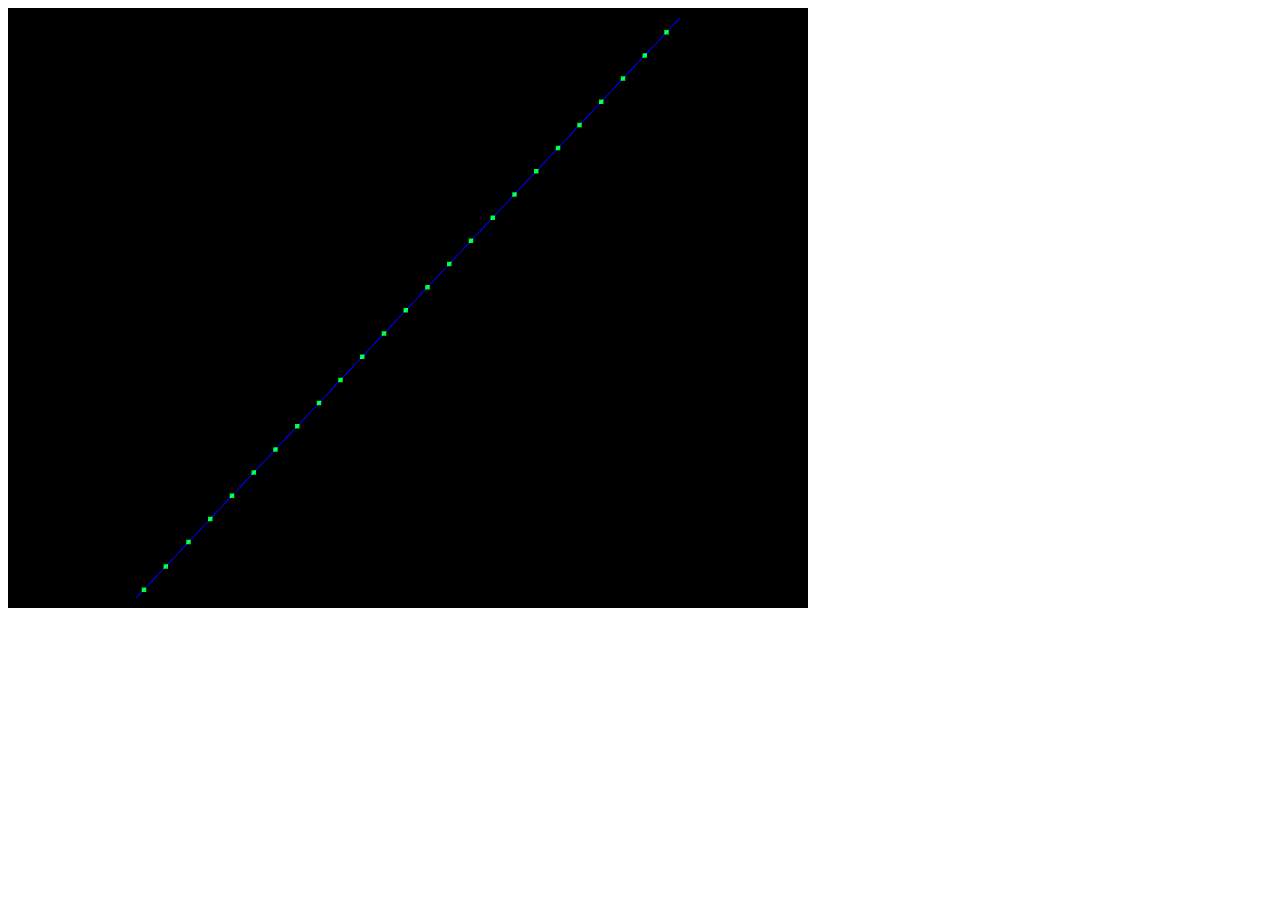
<file: try.html>
<html>
	<body>
<div id="containerElement"></div>
	</body>
	<script src="../js/three.js"></script>

	<script type="text/javascript">
	
		var renderer = new THREE.WebGLRenderer( { antialias: true } );
		renderer.domElement.id = 'renderer';
		renderer.setSize(800,600);
		var camera = new THREE.PerspectiveCamera( 45, (window.innerWidth) / (window.innerHeight), 100, 10000);
		var container = document.getElementById("containerElement");
		var numParticles =10;
		container.appendChild( renderer.domElement );
		var scene = new THREE.Scene();
	
		var material = new THREE.LineBasicMaterial({color: 0x0000ff });
		//First create the line that we want to animate the particles along
		var geometry = new THREE.Geometry();
		geometry.vertices.push(new THREE.Vector3(-400, -400, 0));
		geometry.vertices.push(new THREE.Vector3(400, 400, 0));
		camera.position.set(0,0,1000);
		camera.lookAt(new THREE.Vector3( 0  , 0 , 0 ) )
	
		var line = new THREE.Line(geometry, material);
		var startPoint = line.geometry.vertices[0];
		var endPoint = line.geometry.vertices[1];
		scene.add(line);
	console.log(line)
	
		//next create a set of about 30 animation points along the line
		var linePoints = createLinePoints(startPoint, endPoint,500);
		var particleGeometry = new THREE.Geometry();
		//add particles to scene
		
	
			
		//create particles
		var numParticles = 25;
		for(let i=0; i< numParticles; i++){
			console.log("?")
			let index = Math.floor(linePoints.length*i/numParticles);
			let particle = linePoints[index];
			particle.index = index;
			particleGeometry.vertices.push( particle );
		}
			


		//set particle material
		var pMaterial = new THREE.ParticleBasicMaterial({
			color: 0x00FF00,
			size: 15,
			blending: THREE.AdditiveBlending,
			transparent: true
		});
	
	
		var particles = new THREE.ParticleSystem( particleGeometry, pMaterial );
		particles.sortParticles = true;
		particles.dynamic = true;
		scene.add(particles);
	
		function UpdateParticles(){

			for(let n=0; n<particles.geometry.vertices.length; n++){
				let i;
				let particle = particles.geometry.vertices[n];
				
				if (particle.index >= linePoints.length) {
					
					particle.index = 0;
					particle = linePoints[0];
				}
				else {	
					
					
					let i=particle.index+1;
					particle = linePoints[particle.index];
					particle.index = i;
					
					particles.geometry.vertices[n] = particle;
				
				}
				particles.geometry.verticesNeedUpdate = true;
				}
			
		};
	
		animate();
		
		function createLinePoints(start,end,N){
			let linePoints = [];
			for (let i=0; i<N; i++){
				let point = new THREE.Vector3();
				point = start.clone().lerp(end,i/N)
				linePoints.push(point);
			}

			return linePoints;
			
		}
	
		function animate() {
			requestAnimationFrame(animate);
			render();
		}
	
		function render() {
			renderer.render(scene, camera);
			UpdateParticles();
		}
	</script>
</html>
</file>
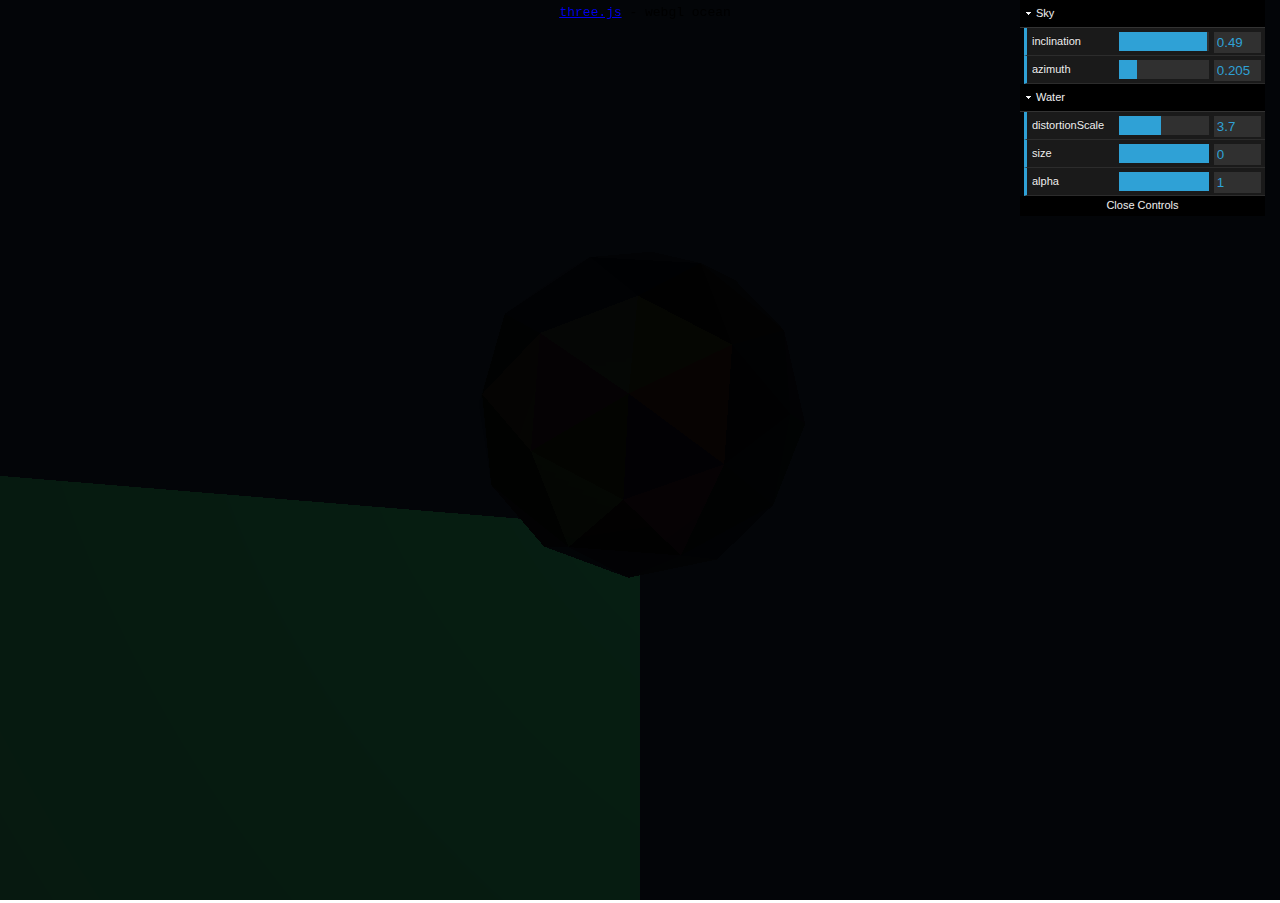
<file: water.html>
<!DOCTYPE html>
<html lang="en">
	<head>
		<title>three.js webgl - shaders - ocean</title>
		<meta charset="utf-8">
		<meta name="viewport" content="width=device-width, user-scalable=no, minimum-scale=1.0, maximum-scale=1.0">
		<style>

			body {
				color: #000;
				font-family:Monospace;
				font-size:13px;
				margin: 0px;
				overflow: hidden;
			}

			#info {
				position: absolute;
				top: 0px; width: 100%;
				text-align:center;
				padding: 5px;
			}

		</style>
	</head>
	<body>

		<div id="container"></div>
		<div id="info">
			<a href="http://threejs.org" target="_blank" rel="noopener">three.js</a> - webgl ocean
		</div>

		<script src="js/three.js"></script>

		<script src="js/OrbitControls.js"></script>
		<script src="js/objects/Water.js"></script>
		<script src="js/objects/Sky.js"></script>

		
		
		<script src="js/libs/dat.gui.min.js"></script>

		<script>

			

			var container, stats;
			var camera, scene, renderer, light;
			var controls, water, sphere;

			init();
			animate();

			function init() {

				container = document.getElementById( 'container' );

				//

				renderer = new THREE.WebGLRenderer();
				renderer.setPixelRatio( window.devicePixelRatio );
				renderer.setSize( window.innerWidth, window.innerHeight );
				container.appendChild( renderer.domElement );

				//

				scene = new THREE.Scene();

				//

				camera = new THREE.PerspectiveCamera( 55, window.innerWidth / window.innerHeight, 1, 20000 );
				camera.position.set( 30, 30, 100 );

				//

				light = new THREE.DirectionalLight( 0xffffff, 0.8 );
				scene.add( light );

				// Water

				var waterGeometry = new THREE.PlaneBufferGeometry( 100000, 100000 );
                
				water = new THREE.Water(
					waterGeometry,
					{
						textureWidth: 512,
						textureHeight: 512,
						waterNormals: new THREE.TextureLoader().load( 'js/textures/waternormals.jpg', function ( texture ) {
							texture.wrapS = texture.wrapT = THREE.RepeatWrapping;
						}),
						alpha: 1.0,
						sunDirection: light.position.clone().normalize(),
						sunColor: 0xffffff,
						waterColor: 0x001e0f,
						distortionScale:  3.7,
						fog: scene.fog !== undefined
					}
				);
                water.position.x -= 50000;
                water.position.y -= 50000;
				//water.rotation.x = - Math.PI / 2;

				scene.add( water );

				// Skybox

				var sky = new THREE.Sky();
				sky.scale.setScalar( 10000 );
				scene.add( sky );

				var uniforms = sky.material.uniforms;

				uniforms.turbidity.value = 10;
				uniforms.rayleigh.value = 2;
				uniforms.luminance.value = 1;
				uniforms.mieCoefficient.value = 0.005;
				uniforms.mieDirectionalG.value = 0.8;

				var parameters = {
					distance: 400,
					inclination: 0.49,
					azimuth: 0.205
				};

				var cubeCamera = new THREE.CubeCamera( 1, 20000, 256 );
				cubeCamera.renderTarget.texture.minFilter = THREE.LinearMipMapLinearFilter;

				function updateSun() {

					var theta = Math.PI * ( parameters.inclination - 0.5 );
					var phi = 2 * Math.PI * ( parameters.azimuth - 0.5 );

					light.position.x = parameters.distance * Math.cos( phi );
					light.position.y = parameters.distance * Math.sin( phi ) * Math.sin( theta );
					light.position.z = parameters.distance * Math.sin( phi ) * Math.cos( theta );

					sky.material.uniforms.sunPosition.value = light.position.copy( light.position );
					water.material.uniforms.sunDirection.value.copy( light.position ).normalize();

					cubeCamera.update( renderer, scene );

				}

				updateSun();

				//

				var geometry = new THREE.IcosahedronBufferGeometry( 20, 1 );
				var count = geometry.attributes.position.count;

				var colors = [];
				var color = new THREE.Color();

				for ( var i = 0; i < count; i += 3 ) {

					color.setHex( Math.random() * 0xffffff );

					colors.push( color.r, color.g, color.b );
					colors.push( color.r, color.g, color.b );
					colors.push( color.r, color.g, color.b );

				}

				geometry.addAttribute( 'color', new THREE.Float32BufferAttribute( colors, 3 ) );

				var material = new THREE.MeshStandardMaterial( {
					vertexColors: THREE.VertexColors,
					roughness: 0.0,
					flatShading: true,
					envMap: cubeCamera.renderTarget.texture,
					side: THREE.DoubleSide
				} );

				sphere = new THREE.Mesh( geometry, material );
				scene.add( sphere );

				//

				controls = new THREE.OrbitControls( camera, renderer.domElement );
				controls.maxPolarAngle = Math.PI * 0.495;
				controls.target.set( 0, 10, 0 );
				controls.minDistance = 40.0;
				controls.maxDistance = 200.0;
				camera.lookAt( controls.target );

				//


				// GUI

				var gui = new dat.GUI();

				var folder = gui.addFolder( 'Sky' );
				folder.add( parameters, 'inclination', 0, 0.5, 0.0001 ).onChange( updateSun );
				folder.add( parameters, 'azimuth', 0, 1, 0.0001 ).onChange( updateSun );
				folder.open();

				var uniforms = water.material.uniforms;

				var folder = gui.addFolder( 'Water' );
				folder.add( uniforms.distortionScale, 'value', 0, 8, 0.1 ).name( 'distortionScale' );
				folder.add( uniforms.size, 'value', 0.1, 10, 0.1 ).name( 'size' );
				folder.add( uniforms.alpha, 'value', 0.9, 1, .001 ).name( 'alpha' );
				folder.open();

				//

				window.addEventListener( 'resize', onWindowResize, false );

			}

			function onWindowResize() {

				camera.aspect = window.innerWidth / window.innerHeight;
				camera.updateProjectionMatrix();

				renderer.setSize( window.innerWidth, window.innerHeight );

			}

			function animate() {

				requestAnimationFrame( animate );
				render();
				

			}

			function render() {

				var time = performance.now() * 0.001;

				sphere.position.y = Math.sin( time ) * 20 + 5;
				sphere.rotation.x = time * 0.5;
				sphere.rotation.z = time * 0.51;

				water.material.uniforms.time.value += 1.0 / 60.0;

				renderer.render( scene, camera );

			}

		</script>
	</body>
</html>
</file>
